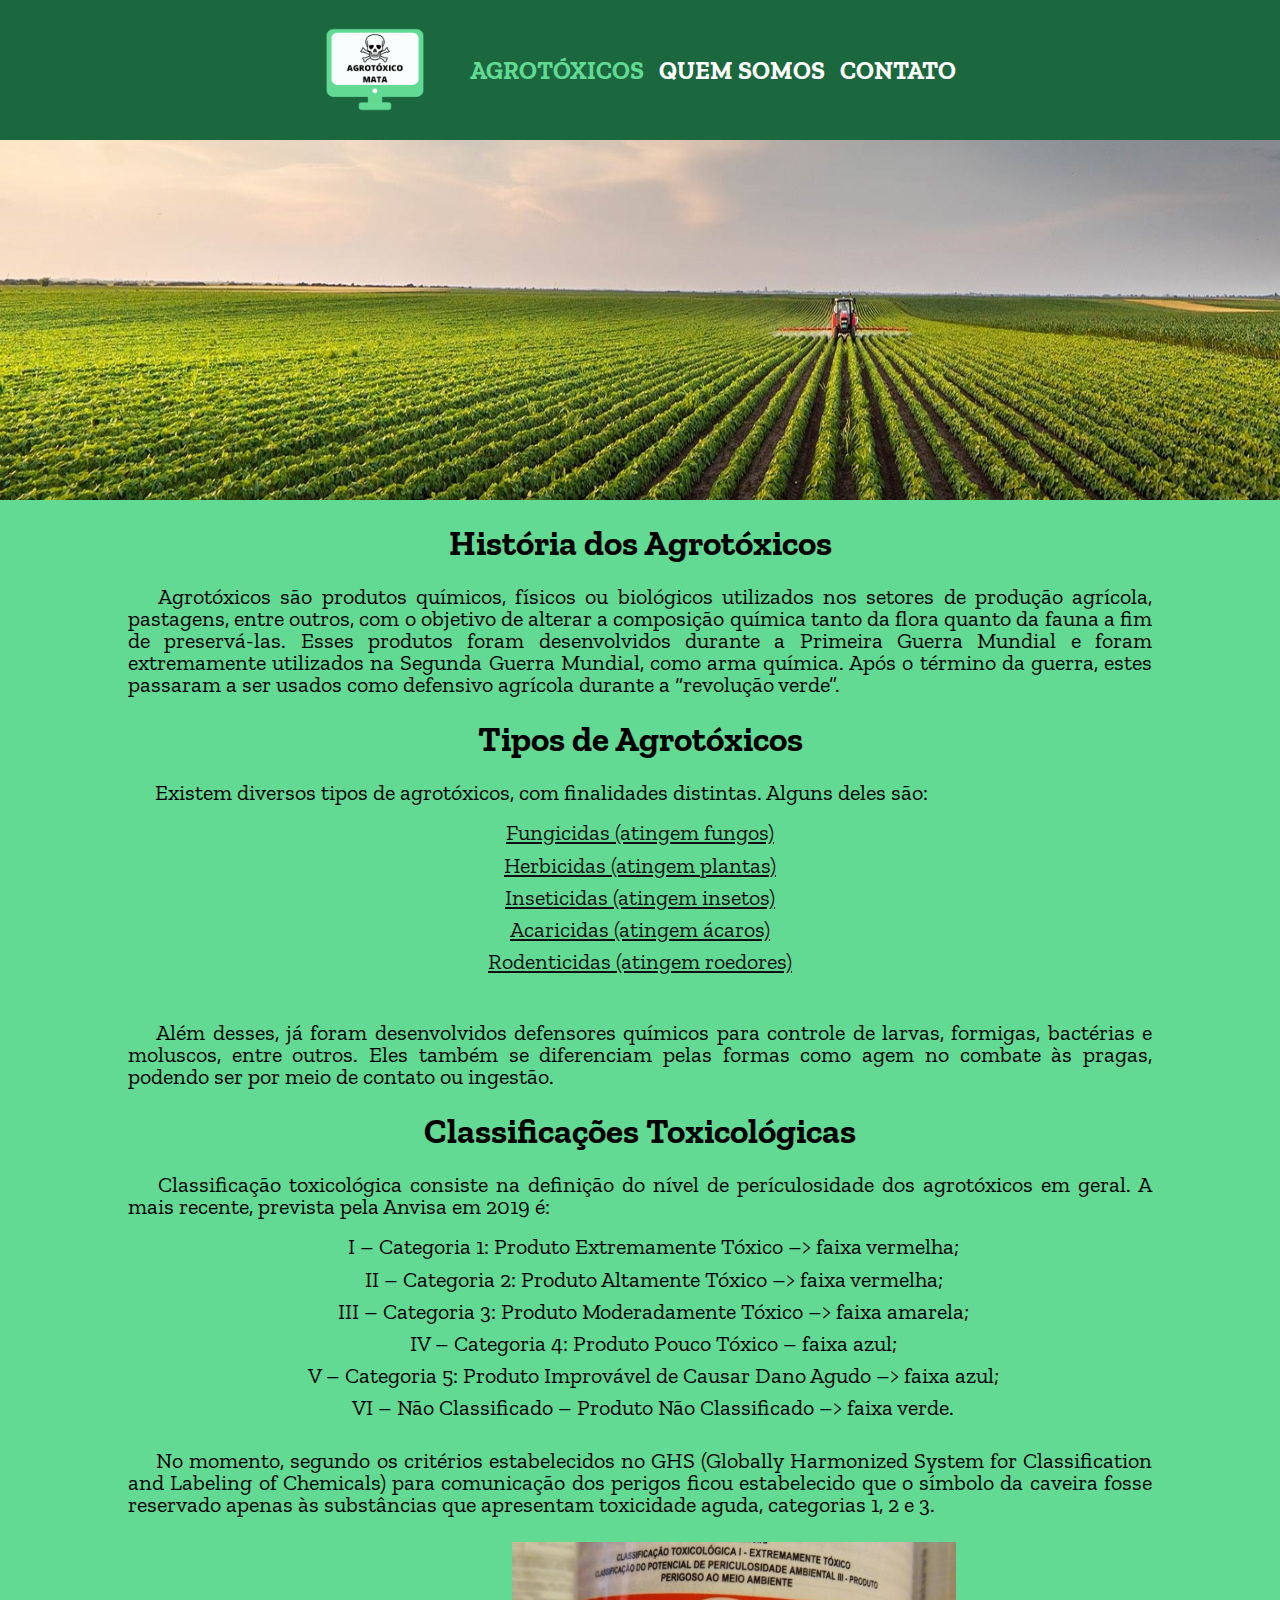
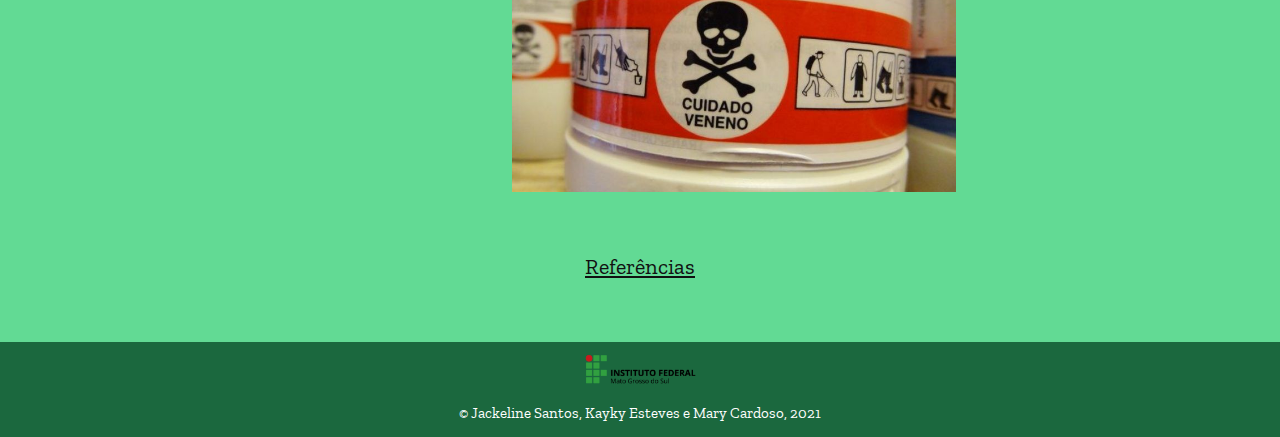
<file: index.html>
<DOCTYPE html>
	<html lang="pt - br">

	<head>
		<meta charset="utf-8" />
		<meta name="viewport" content="width=device-width">
		<title>Agrotóxicos</title>
		<link rel="stylesheet" href="css/reset.css" />
		<link rel="stylesheet" href="css/cabecalho_rodape.css" />
		<link rel="stylesheet" href="css/style.css" />
		<link rel="preconnect" href="https://fonts.googleapis.com">
		<link rel="preconnect" href="https://fonts.gstatic.com" crossorigin>
		<link href="https://fonts.googleapis.com/css2?family=Zilla+Slab:wght@300&display=swap" rel="stylesheet">
	</head>

	<body class="body" link="#111111" vlink="#111111">
		<header class="header">
			<div class="container cabecalho-container">
				<img class="logotb" src="imagens/agro_mata.png">
                <nav class="cabecalho-nav">
                    <a class="linkc" href="index.html">Agrotóxicos</a>
                    <a class="link" href="quemSomos.html">Quem Somos</a>
                    <a class="link" href="contato.html">Contato</a>
                </nav>
            </div>
        </header>
        <main>
          <img class="img1" src="imagens/agviao2.jpg">
          <div class"divona">
            <div class="bloco">
              <h1 class="titulo">História dos Agrotóxicos</h1>
                <p class="paragrafo">
                &emsp; Agrotóxicos são produtos químicos, físicos ou biológicos utilizados nos setores de produção agrícola, pastagens, entre outros, com o objetivo de alterar a composição química tanto da flora quanto da fauna a fim de preservá-las. Esses produtos foram desenvolvidos durante a Primeira Guerra Mundial e foram extremamente utilizados na Segunda Guerra Mundial, como arma química. Após o término da guerra, estes passaram a ser usados como defensivo agrícola durante a “revolução verde”.
                </p>
            </div>
            <div class="bloco">
              <h1 class="titulo">Tipos de Agrotóxicos</h1>
                <p class="paragrafo">
                  &emsp; Existem diversos tipos de agrotóxicos, com finalidades distintas. Alguns deles são:
                </p>
                  <ul class="lista">
                    <li><a class="link2" href="fungicida.html">Fungicidas (atingem fungos)</a></li>
                    <li><a class="link2" href="herbicida.html">Herbicidas (atingem plantas)</a></li>
                    <li><a class="link2" href="inceticida.html">Inseticidas (atingem insetos)</a></li>
                    <li><a class="link2" href="acaricida.html">Acaricidas (atingem ácaros)</a></li>
                    <li><a class="link2" href="rodenticida.html">Rodenticidas (atingem roedores)</a></li>
                </p>  
                <br></br>
                <p class="paragrafo1">
                  &emsp; Além desses, já foram desenvolvidos defensores químicos para controle de larvas, formigas, bactérias e moluscos, entre outros. Eles também se diferenciam pelas formas como agem no combate às pragas, podendo ser por meio de contato ou ingestão.
                </p>
            </div>
            <div class="bloco">
              <h1 class="titulo">Classificações Toxicológicas</h1>
                <p class="paragrafo">
                 &emsp; Classificação toxicológica consiste na definição do nível de perículosidade dos agrotóxicos em geral. A mais recente, prevista pela Anvisa em 2019 é:
                </p>
                  <ul class="lista">
                    <li>&emsp; I – Categoria 1: Produto Extremamente Tóxico –> faixa vermelha;</li>
                    <li>&emsp; II – Categoria 2: Produto Altamente Tóxico –> faixa vermelha;</li>
                    <li>&emsp; III – Categoria 3: Produto Moderadamente Tóxico –> faixa amarela;</li>
                    <li>&emsp; IV – Categoria 4: Produto Pouco Tóxico – faixa azul;</li>
                    <li>&emsp; V – Categoria 5: Produto Improvável de Causar Dano Agudo –> faixa azul;</li>
                    <li>&emsp; VI – Não Classificado – Produto Não Classificado –> faixa verde.</li>
                  </ul>
                <p class="paragrafo">
                  &emsp; No momento, segundo os critérios estabelecidos no GHS (Globally Harmonized System for Classification and Labeling of Chemicals) para comunicação dos perigos ficou estabelecido que o símbolo da caveira fosse reservado apenas às substâncias que apresentam toxicidade aguda, categorias 1, 2 e 3.
                </p>
                <img class="img2" src="imagens/pdt.jpg">
            </div>
            <nav class="lista3">
                  <a class="link2" href="referencia.html">Referências</a>
                </nav>
        </main>
        <footer class="rodape">
          <img class="logoif" src="imagens/logoif.png">
          <br/></br>
            <p class="trodape"> &copy; Jackeline Santos, Kayky Esteves e Mary Cardoso, 2021 <p>
        </footer>
    </body>
</html>
</file>
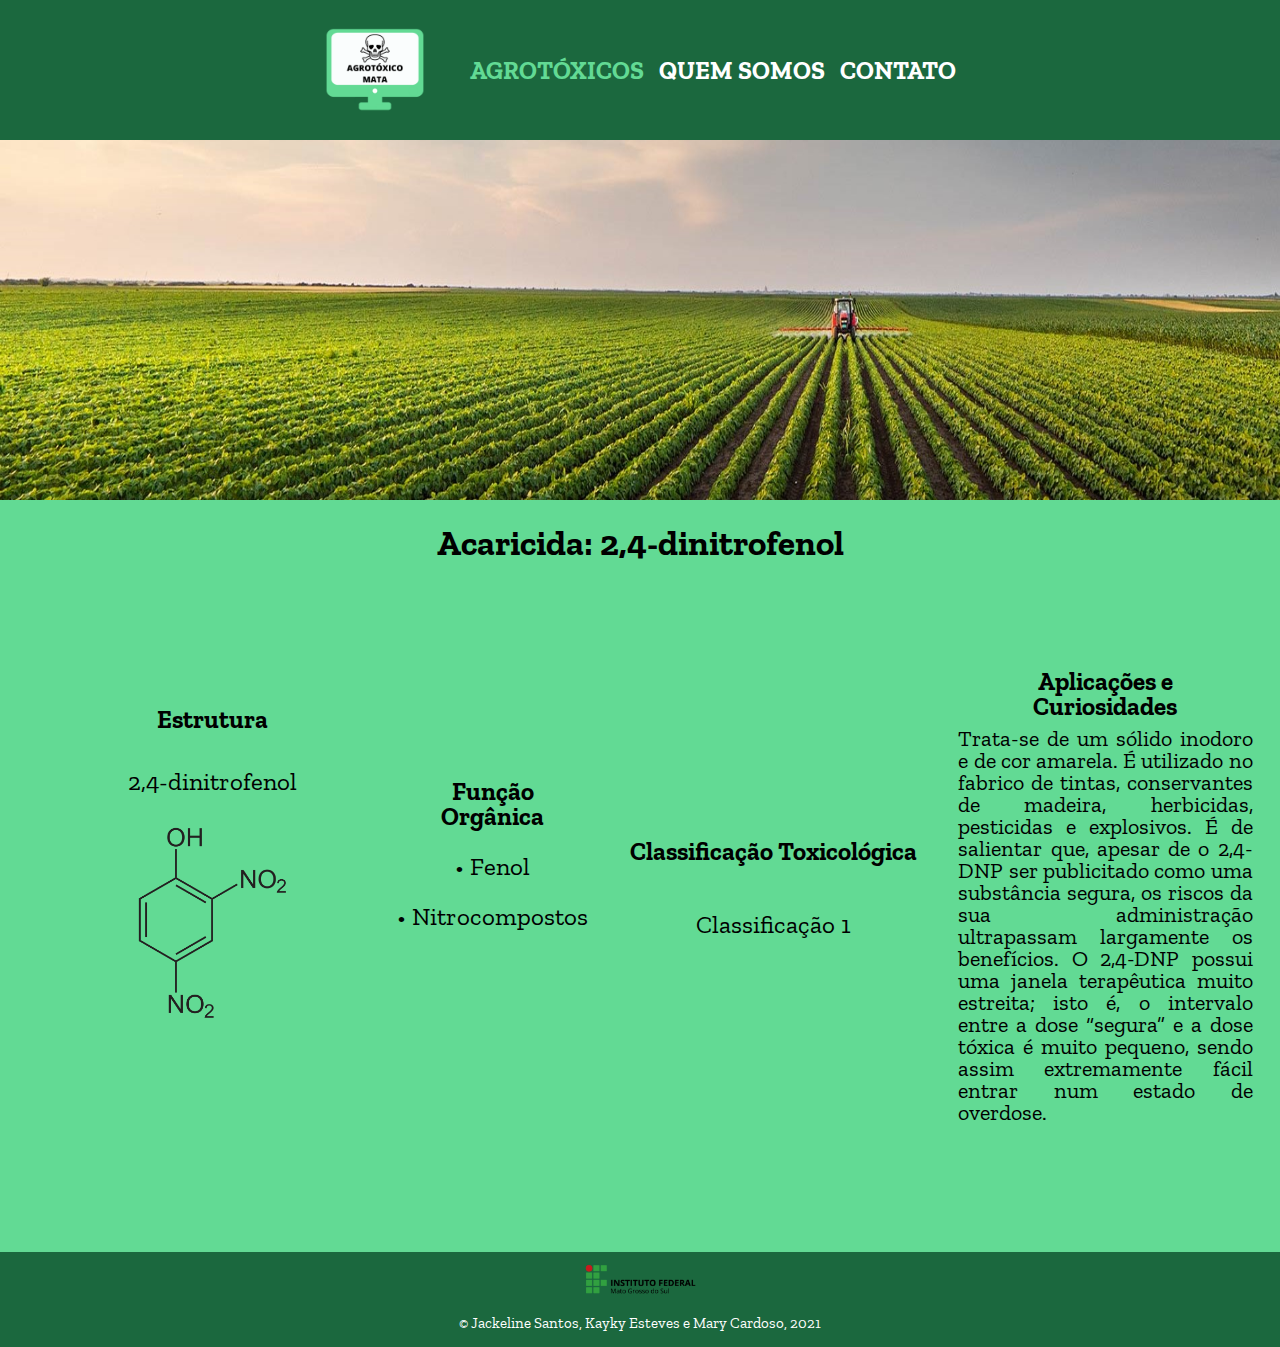
<file: acaricida.html>
<DOCTYPE html>
	<html lang="pt - br">

	<head>
		<meta charset="utf-8" />
		<meta name="viewport" content="width=device-width">
		<title>Acaricida</title>
		<link rel="stylesheet" href="css/reset.css" />
		<link rel="stylesheet" href="css/cabecalho_rodape.css" />
		<link rel="stylesheet" href="css/agrotoxicos.css" />
		<link rel="preconnect" href="https://fonts.googleapis.com">
		<link rel="preconnect" href="https://fonts.gstatic.com" crossorigin>
		<link href="https://fonts.googleapis.com/css2?family=Zilla+Slab:wght@300&display=swap" rel="stylesheet">
	</head>

	<body class="body" link="#111111" vlink="#111111">
		<header class="header">
			<div class="container cabecalho-container">
				<img class="logotb" src="imagens/agro_mata.png">
                <nav class="cabecalho-nav">
                    <a class="linkc" href="index.html">Agrotóxicos</a>
                    <a class="link" href="quemSomos.html">Quem Somos</a>
                    <a class="link" href="contato.html">Contato</a>
                </nav>
            </div>
        </header>
        <main>
          <img class="img1" src="imagens/agviao2.jpg">
            <div class="bloco">
              <h1 class="titulo">Acaricida: 2,4-dinitrofenol</h1>
            </div>
            <div class="divona">

            <div classe="estrutura">
              <h2 class="titulo1">Estrutura</h2>
              <p class="resp_txt">
                2,4-dinitrofenol 
              </p>  
              <div class="div_estrutura">
                <img class="img3" src="imagens/acaricida.png"> 
                </div>
            </div>
            <div class="funcao">
              <h2 class="titulo1">Função Orgânica</h2>
              <div class="div_funcao">
              <ul class="funcao_lista">
                <li>• Fenol</li>
                <br>
                <li>• Nitrocompostos</li>
              <ul>
              </div>
            </div>
            <div class="classificacao">
              <h1 class="titulo1">Classificação Toxicológica</h1>
              <div class="div_classificacao">
              <p class="resp_txt">
              Classificação 1
              </p>
              </div>  
            </div>
            <div class="aec">
              <h1 class="titulo1">Aplicações e Curiosidades</h1>
              <p class="aec_txt">
               Trata-se de um sólido inodoro e de cor amarela. É utilizado no fabrico de tintas, conservantes de madeira, herbicidas, pesticidas e explosivos. É de salientar que, apesar de o 2,4-DNP ser publicitado como uma substância segura, os riscos da sua administração ultrapassam largamente os benefícios. O 2,4-DNP possui uma janela terapêutica muito estreita; isto é, o intervalo entre a dose “segura” e a dose tóxica é muito pequeno, sendo assim extremamente fácil entrar num estado de overdose.
               </p> 
            </div>
            <br/><br/>
        </main>

        <footer class="rodape">
          <img class="logoif" src="imagens/logoif.png">
          <br/></br>
            <p class="trodape"> &copy; Jackeline Santos, Kayky Esteves e Mary Cardoso, 2021 <p>
        </footer>
    </body>
</html>
</file>
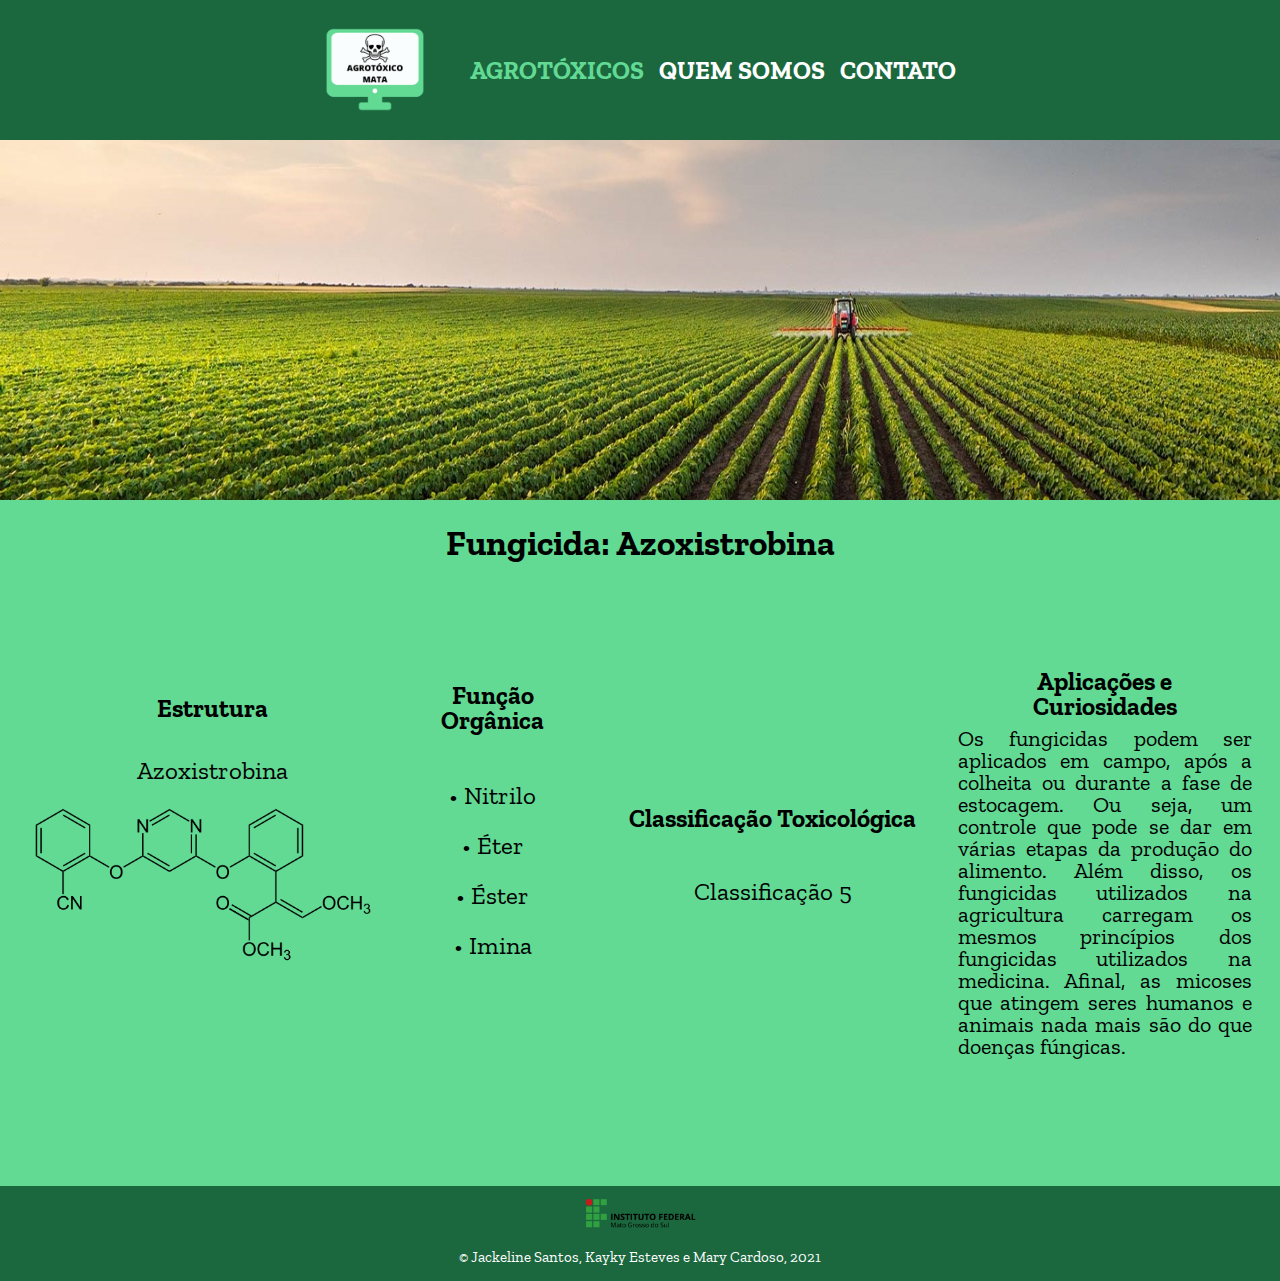
<file: fungicida.html>
<DOCTYPE html>
	<html lang="pt - br">

	<head>
		<meta charset="utf-8" />
		<meta name="viewport" content="width=device-width">
		<title>Fungicida</title>
		<link rel="stylesheet" href="css/reset.css" />
		<link rel="stylesheet" href="css/cabecalho_rodape.css" />
		<link rel="stylesheet" href="css/agrotoxicos.css" />
		<link rel="preconnect" href="https://fonts.googleapis.com">
		<link rel="preconnect" href="https://fonts.gstatic.com" crossorigin>
		<link href="https://fonts.googleapis.com/css2?family=Zilla+Slab:wght@300&display=swap" rel="stylesheet">
	</head>

	<body class="body" link="#111111" vlink="#111111">
		<header class="header">
			<div class="container cabecalho-container">
				<img class="logotb" src="imagens/agro_mata.png">
                <nav class="cabecalho-nav">
                    <a class="linkc" href="index.html">Agrotóxicos</a>
                    <a class="link" href="quemSomos.html">Quem Somos</a>
                    <a class="link" href="contato.html">Contato</a>
                </nav>
      </div>
    </header>
        <main>
          <img class="img1" src="imagens/agviao2.jpg">
            <div class="bloco">
              <h1 class="titulo">Fungicida: Azoxistrobina</h1>
            </div>
            <div class="divona">

            <div classe="estrutura">
              <h2 class="titulo1">Estrutura</h2>
              <p class="resp_txt">
                Azoxistrobina  
              </p>  
                <img class="img5" src="imagens/azoxistrobina.png"> 
            </div>
            <div class="funcao">
              <h2 class="titulo1">Função Orgânica</h2>
              <ul class="funcao_lista">
                <br>
                <li>• Nitrilo</li>
                <br>
                <li>• Éter</li>
                <br>
                <li>• Éster</li>
                <br>
                <li>• Imina</li>
              </ul>
            </div>
            <div class="classificacao">
              <h1 class="titulo1">Classificação Toxicológica</h1>
              <p class="resp_txt">
                Classificação 5  
              </p>  
            </div>
            <div class="aec">
              <h1 class="titulo1">Aplicações e Curiosidades</h1>
              <p class="aec_txt">
               Os fungicidas podem ser aplicados em campo, após a colheita ou durante a fase de estocagem. Ou seja, um controle que pode se dar em várias etapas da produção do alimento. Além disso, os fungicidas utilizados na agricultura carregam os mesmos princípios dos fungicidas utilizados na medicina. Afinal, as micoses que atingem seres humanos e animais nada mais são do que doenças fúngicas.
               </p> 
            </div>
            <br/><br/>
        </main>
        <footer class="rodape">
          <img class="logoif" src="imagens/logoif.png">
          <br/></br>
            <p class="trodape"> &copy; Jackeline Santos, Kayky Esteves e Mary Cardoso, 2021 <p>
        </footer>
    </body>
</html>
</file>
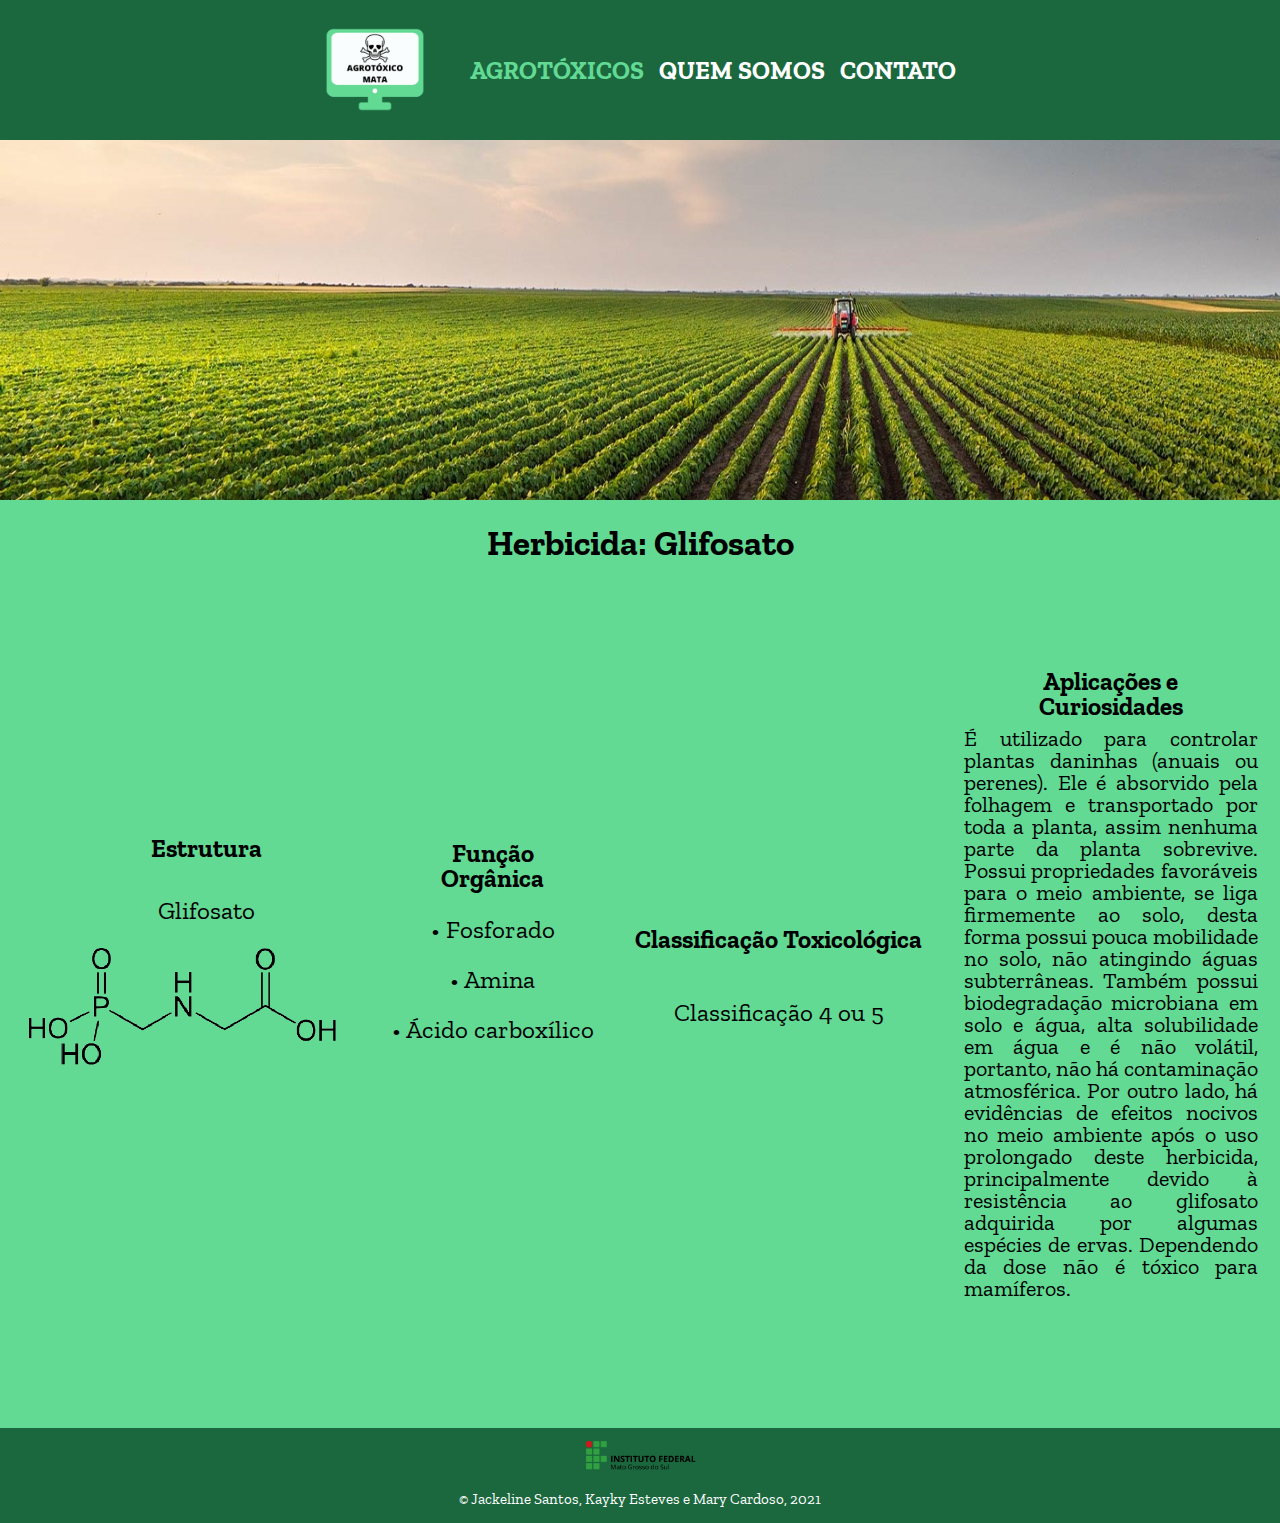
<file: herbicida.html>
<DOCTYPE html>
	<html lang="pt - br">

	<head>
		<meta charset="utf-8" />
		<meta name="viewport" content="width=device-width">
		<title>Herbicida</title>
		<link rel="stylesheet" href="css/reset.css" />
		<link rel="stylesheet" href="css/cabecalho_rodape.css" />
		<link rel="stylesheet" href="css/agrotoxicos.css" />
		<link rel="preconnect" href="https://fonts.googleapis.com">
		<link rel="preconnect" href="https://fonts.gstatic.com" crossorigin>
		<link href="https://fonts.googleapis.com/css2?family=Zilla+Slab:wght@300&display=swap" rel="stylesheet">
	</head>

	<body class="body" link="#111111" vlink="#111111">
		<header class="header">
			<div class="container cabecalho-container">
				<img class="logotb" src="imagens/agro_mata.png">
                <nav class="cabecalho-nav">
                    <a class="linkc" href="index.html">Agrotóxicos</a>
                    <a class="link" href="quemSomos.html">Quem Somos</a>
                    <a class="link" href="contato.html">Contato</a>
                </nav>
            </div>
        </header>
          <main>
          <img class="img1" src="imagens/agviao2.jpg">
            <div class="bloco">
              <h1 class="titulo">Herbicida: Glifosato</h1>
            </div>
            <div class="divona">

            <div classe="estrutura">
              <h2 class="titulo1">Estrutura</h2>
              <p class="resp_txt">
                Glifosato
              </p>  
                <img class="img2" src="imagens/glicina1.png">
            </div>
            <div class="funcao">
              <h2 class="titulo1">Função Orgânica</h2>
              <ul class="funcao_lista">
                <li>• Fosforado</li>
                <br>
                <li>• Amina</li>
                <br>
                <li>• Ácido carboxílico</li>
              </ul>
            </div>
            <div class="classificacao">
              <h1 class="titulo1">Classificação Toxicológica</h1>
              <p class="resp_txt">
                Classificação 4 ou 5
              </p>  
            </div>
            <div class="aec">
              <h1 class="titulo1">Aplicações e Curiosidades</h1>
              <p class="aec_txt">
               É utilizado para controlar plantas daninhas (anuais ou perenes). Ele é absorvido pela folhagem e transportado por toda a planta, assim nenhuma parte da planta sobrevive. Possui propriedades favoráveis para o meio ambiente, se liga firmemente ao solo, desta forma possui pouca mobilidade no solo, não atingindo águas subterrâneas. Também possui biodegradação microbiana em solo e água, alta solubilidade em água e é não volátil, portanto, não há contaminação atmosférica. Por outro lado, há evidências de efeitos nocivos no meio ambiente após o uso prolongado deste herbicida, principalmente devido à resistência ao glifosato adquirida por algumas espécies de ervas. Dependendo da dose não é tóxico para mamíferos.
               </p> 
            </div>
            <br/><br/>
        </main>




        <footer class="rodape">
          <img class="logoif" src="imagens/logoif.png">
          <br/></br>
            <p class="trodape"> &copy; Jackeline Santos, Kayky Esteves e Mary Cardoso, 2021 <p>
        </footer>
    </body>
</html>
</file>
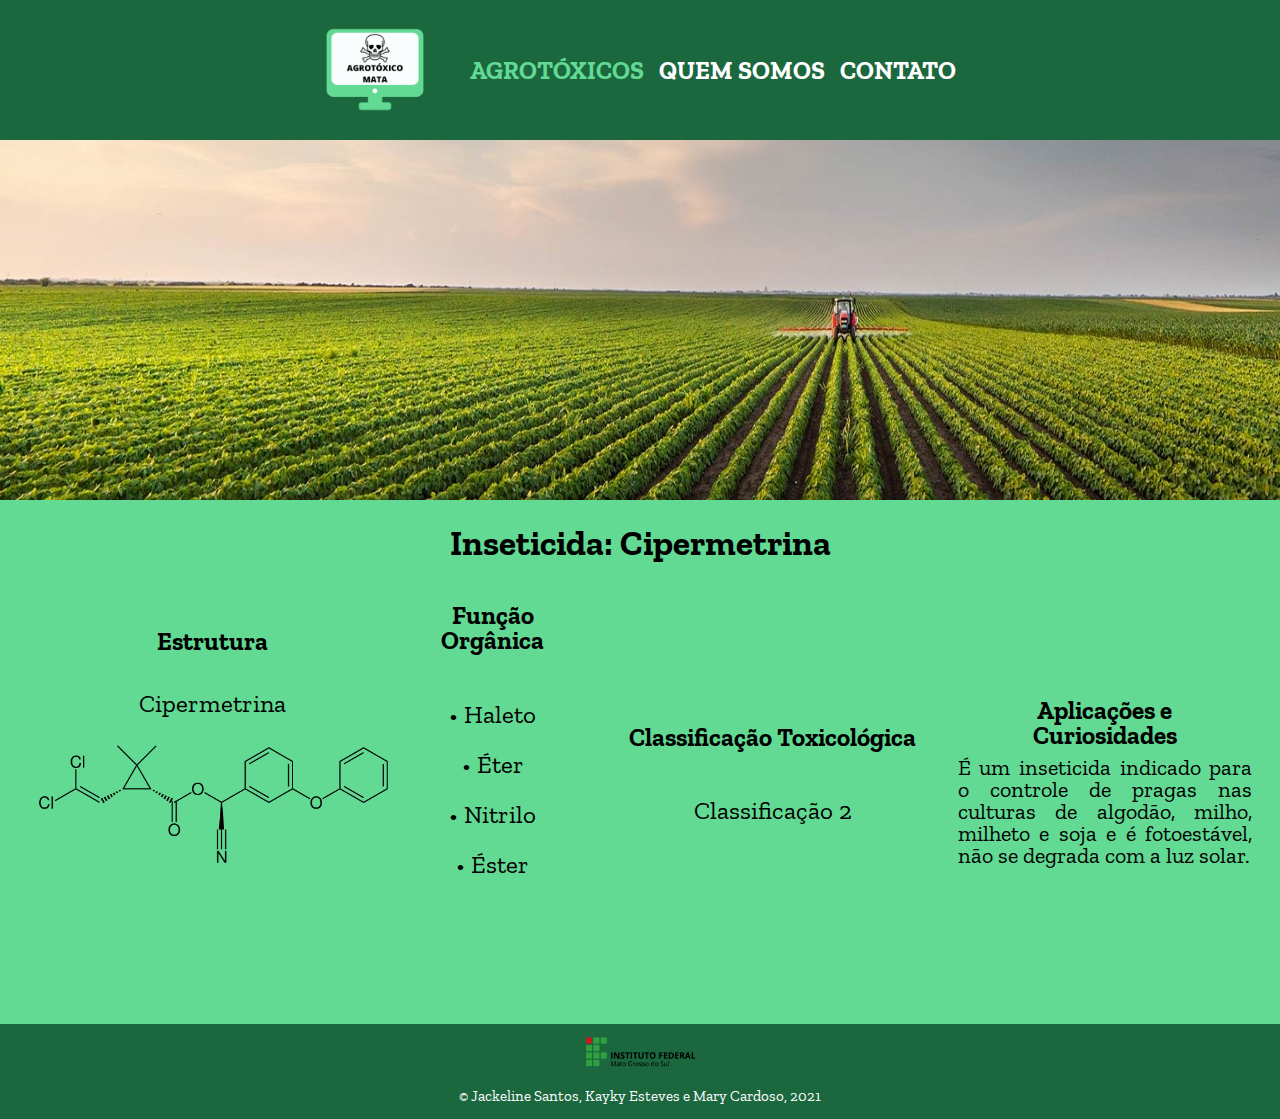
<file: inceticida.html>
<DOCTYPE html>
	<html lang="pt - br">

	<head>
		<meta charset="utf-8" />
		<meta name="viewport" content="width=device-width">
		<title>Inseticida</title>
		<link rel="stylesheet" href="css/reset.css" />
		<link rel="stylesheet" href="css/cabecalho_rodape.css" />
		<link rel="stylesheet" href="css/agrotoxicos.css" />
		<link rel="preconnect" href="https://fonts.googleapis.com">
		<link rel="preconnect" href="https://fonts.gstatic.com" crossorigin>
		<link href="https://fonts.googleapis.com/css2?family=Zilla+Slab:wght@300&display=swap" rel="stylesheet">
	</head>

	<body class="body" link="#111111" vlink="#111111">
		<header class="header">
			<div class="container cabecalho-container">
				<img class="logotb" src="imagens/agro_mata.png">
                <nav class="cabecalho-nav">
                    <a class="linkc" href="index.html">Agrotóxicos</a>
                    <a class="link" href="quemSomos.html">Quem Somos</a>
                    <a class="link" href="contato.html">Contato</a>
                </nav>
            </div>
        </header>
        <main>
          <img class="img1" src="imagens/agviao2.jpg">
            <div class="bloco">
              <h1 class="titulo">Inseticida: Cipermetrina</h1>
            </div>
            <div class="divona">
            <div classe="estrutura">
              <h2 class="titulo1">Estrutura</h2>
              <p class="resp_txt">
                Cipermetrina
              </p>  
                <img class="img4" src="imagens/cipermetrina.png">
            </div>
            <div class="funcao">
              <h2 class="titulo1">Função Orgânica</h2>
              <ul class="funcao_lista">
                <br>
                <li>• Haleto</li>
                <br>
                <li>• Éter</li>
                <br>
                <li>• Nitrilo</li>
                <br>
                <li>• Éster</li>
              </ul>
            </div>
            <div class="classificacao">
              <h1 class="titulo1">Classificação Toxicológica</h1>
              <p class="resp_txt">
                Classificação 2
              </p>  
            </div>
            <div class="aec">
              <h1 class="titulo1">Aplicações e Curiosidades</h1>
              <p class="aec_txt">
               É um inseticida indicado para o controle de pragas nas culturas de algodão, milho, milheto e soja e é fotoestável, não se degrada com a luz solar.
            </div>
            <br/><br/>
        </main>


        <footer class="rodape">
          <img class="logoif" src="imagens/logoif.png">
          <br/></br>
            <p class="trodape"> &copy; Jackeline Santos, Kayky Esteves e Mary Cardoso, 2021 <p>
        </footer>
    </body>
</html>
</file>
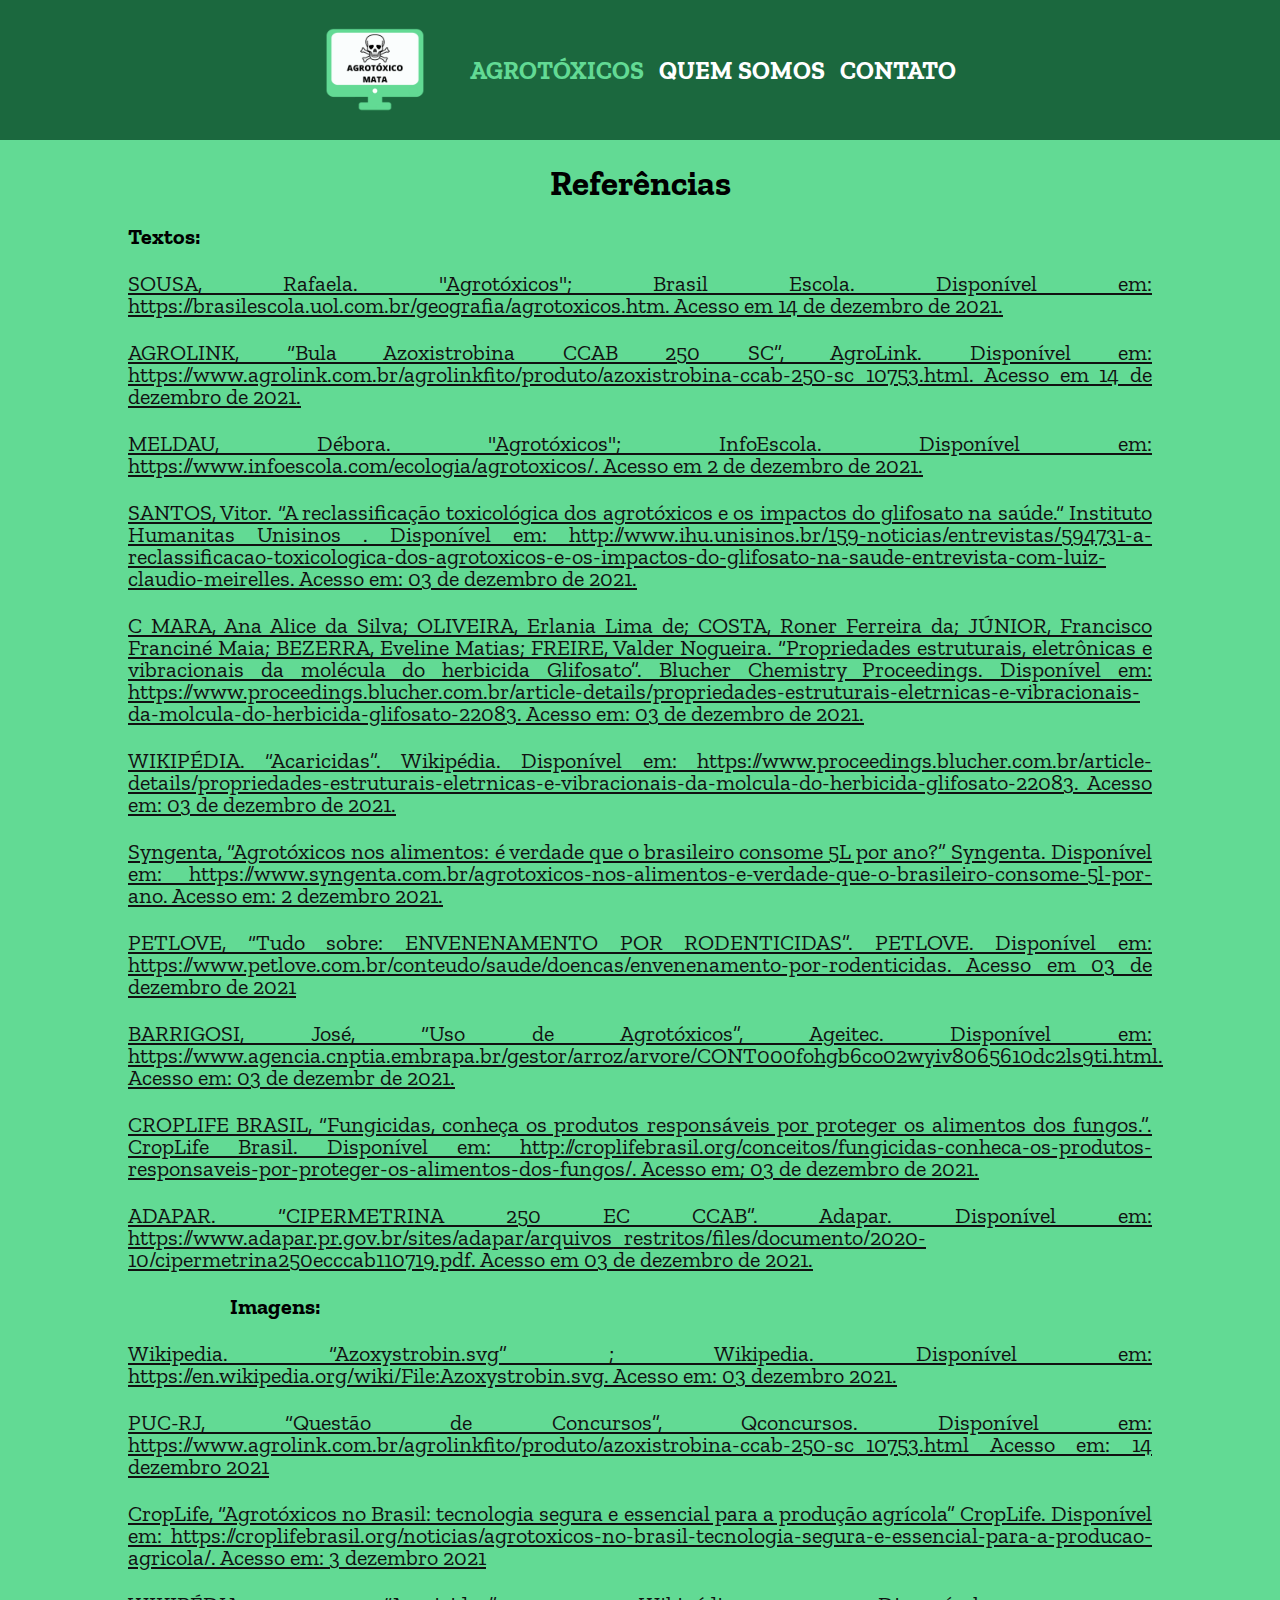
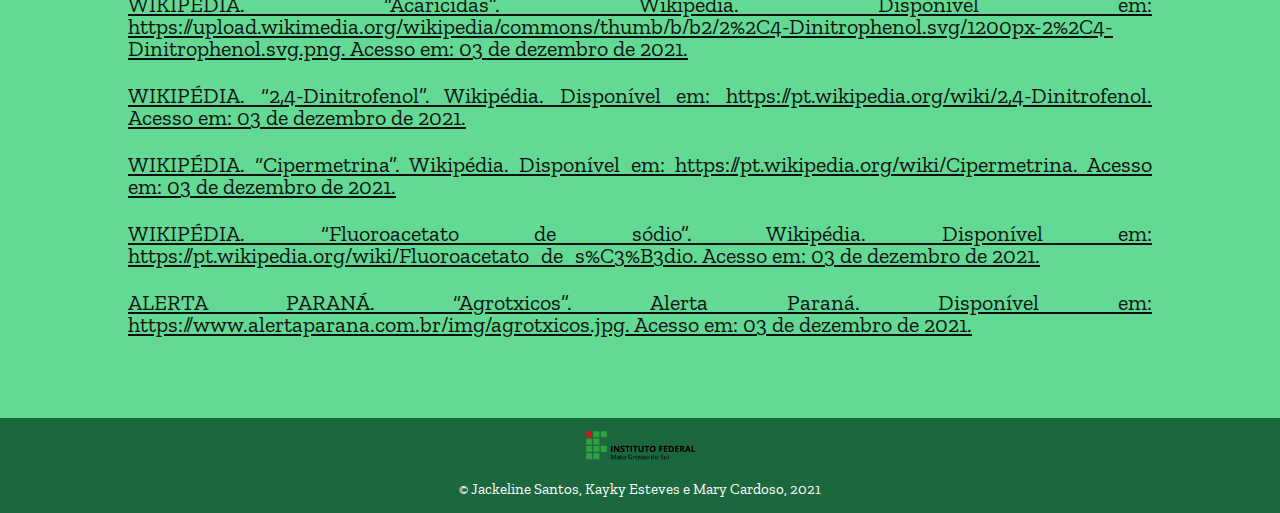
<file: referencia.html>
<DOCTYPE html>
	<html lang="pt - br">

	<head>
		<meta charset="utf-8" />
		<meta name="viewport" content="width=device-width">
		<title>Referência</title>
		<link rel="stylesheet" href="css/reset.css" />
		<link rel="stylesheet" href="css/cabecalho_rodape.css" />
		<link rel="stylesheet" href="css/referencia.css" />
		<link rel="preconnect" href="https://fonts.googleapis.com">
		<link rel="preconnect" href="https://fonts.gstatic.com" crossorigin>
		<link href="https://fonts.googleapis.com/css2?family=Zilla+Slab:wght@300&display=swap" rel="stylesheet">
	</head>

	<body class="body" link="#111111" vlink="#111111">
		<header class="header">
			<div class="container cabecalho-container">
				<img class="logotb" src="imagens/agro_mata.png">
                <nav class="cabecalho-nav">
                    <a class="linkc" href="index.html">Agrotóxicos</a>
                    <a class="link" href="quemSomos.html">Quem Somos</a>
                    <a class="link" href="contato.html">Contato</a>
                </nav>
            </div>
        </header>
        <main>
          <h1 class="titulo">Referências</h1>
            <p class="tref">Textos:</p>
            <ul class="lista">
              <li><a class="link2" href="https://brasilescola.uol.com.br/geografia/agrotoxicos.htm" target="_blank">SOUSA, Rafaela. "Agrotóxicos"; Brasil Escola. Disponível em: https://brasilescola.uol.com.br/geografia/agrotoxicos.htm. Acesso em 14 de dezembro de 2021.</a></li>
              <li><a class="link2" href="https://www.agrolink.com.br/agrolinkfito/produto/azoxistrobina-ccab-250-sc_10753.html" target="_blank">AGROLINK, “Bula Azoxistrobina CCAB 250 SC”, AgroLink. Disponível em: https://www.agrolink.com.br/agrolinkfito/produto/azoxistrobina-ccab-250-sc_10753.html. Acesso em 14 de dezembro de 2021.</a></li>
              <li><a class="link2" href="https://www.infoescola.com/ecologia/agrotoxicos/" target="_blank">MELDAU, Débora. "Agrotóxicos"; InfoEscola. Disponível em: https://www.infoescola.com/ecologia/agrotoxicos/. Acesso em 2 de dezembro de 2021.</a></li>
              <li><a class="link2" href="http://www.ihu.unisinos.br/159-noticias/entrevistas/594731-a-reclassificacao-toxicologica-dos-agrotoxicos-e-os-impactos-do-glifosato-na-saude-entrevista-com-luiz-claudio-meirelles" target="_blank">SANTOS, Vitor. “A reclassificação toxicológica dos agrotóxicos e os impactos do glifosato na saúde.“ Instituto Humanitas Unisinos	. Disponível em: http://www.ihu.unisinos.br/159-noticias/entrevistas/594731-a-reclassificacao-toxicologica-dos-agrotoxicos-e-os-impactos-do-glifosato-na-saude-entrevista-com-luiz-claudio-meirelles. Acesso em: 03 de dezembro de 2021.</a></li>
              <li><a class="link2" href="https://www.proceedings.blucher.com.br/article-details/propriedades-estruturais-eletrnicas-e-vibracionais-da-molcula-do-herbicida-glifosato-22083" target="_blank">C MARA, Ana Alice da Silva; OLIVEIRA, Erlania Lima de; COSTA, Roner Ferreira da; JÚNIOR, Francisco Franciné Maia; BEZERRA, Eveline Matias; FREIRE, Valder Nogueira. “Propriedades estruturais, eletrônicas e vibracionais da molécula do herbicida Glifosato”. Blucher Chemistry Proceedings. Disponível em: https://www.proceedings.blucher.com.br/article-details/propriedades-estruturais-eletrnicas-e-vibracionais-da-molcula-do-herbicida-glifosato-22083. Acesso em: 03 de dezembro de 2021.</a></li>
              <li><a class="link2" href="https://www.proceedings.blucher.com.br/article-details/propriedades-estruturais-eletrnicas-e-vibracionais-da-molcula-do-herbicida-glifosato-22083" target="_blank">WIKIPÉDIA. “Acaricidas”. Wikipédia. Disponível em: https://www.proceedings.blucher.com.br/article-details/propriedades-estruturais-eletrnicas-e-vibracionais-da-molcula-do-herbicida-glifosato-22083. Acesso em: 03 de dezembro de 2021.</a></li>
              <li><a class="link2" href="https://www.syngenta.com.br/agrotoxicos-nos-alimentos-e-verdade-que-o-brasileiro-consome-5l-por-ano" target="_blank">Syngenta, “Agrotóxicos nos alimentos: é verdade que o brasileiro consome 5L por ano?” Syngenta. Disponível em: https://www.syngenta.com.br/agrotoxicos-nos-alimentos-e-verdade-que-o-brasileiro-consome-5l-por-ano. Acesso em: 2 dezembro 2021.</a></li>
              <li><a class="link2" href="https://www.petlove.com.br/conteudo/saude/doencas/envenenamento-por-rodenticidas" target="_blank">PETLOVE, “Tudo sobre: ENVENENAMENTO POR RODENTICIDAS”. PETLOVE. Disponível em: https://www.petlove.com.br/conteudo/saude/doencas/envenenamento-por-rodenticidas. Acesso em 03 de dezembro de 2021</a></li>
              <li><a class="link2" href="https://www.agencia.cnptia.embrapa.br/gestor/arroz/arvore/CONT000fohgb6co02wyiv8065610dc2ls9ti.html" target="_blank">BARRIGOSI, José, “Uso de Agrotóxicos”, Ageitec. Disponível em: https://www.agencia.cnptia.embrapa.br/gestor/arroz/arvore/CONT000fohgb6co02wyiv8065610dc2ls9ti.html. Acesso em: 03 de dezembr de 2021.</a></li>
              <li><a class="link2" href="http://croplifebrasil.org/conceitos/fungicidas-conheca-os-produtos-responsaveis-por-proteger-os-alimentos-dos-fungos/" target="_blank">CROPLIFE BRASIL, “Fungicidas, conheça os produtos responsáveis por proteger os alimentos dos fungos.”. CropLife Brasil. Disponível em: http://croplifebrasil.org/conceitos/fungicidas-conheca-os-produtos-responsaveis-por-proteger-os-alimentos-dos-fungos/. Acesso em; 03 de dezembro de 2021.</a></li>
              <li><a class="link2" href="https://www.adapar.pr.gov.br/sites/adapar/arquivos_restritos/files/documento/2020-10/cipermetrina250ecccab110719.pdf" target="_blank">ADAPAR. “CIPERMETRINA 250 EC CCAB”. Adapar. Disponível em: https://www.adapar.pr.gov.br/sites/adapar/arquivos_restritos/files/documento/2020-10/cipermetrina250ecccab110719.pdf. Acesso em 03 de dezembro de 2021.</a></li>
              <p class="tref">Imagens:</p>
              <li><a class="link2" href="https://en.wikipedia.org/wiki/File:Azoxystrobin.svg" target="_blank">Wikipedia. “Azoxystrobin.svg” ; Wikipedia. Disponível em: https://en.wikipedia.org/wiki/File:Azoxystrobin.svg. Acesso em: 03 dezembro 2021.</a></li>
              <li><a class="link2" href="https://www.agrolink.com.br/agrolinkfito/produto/azoxistrobina-ccab-250-sc_10753.html" target="_blank">PUC-RJ, “Questão de Concursos”, Qconcursos. Disponível em: https://www.agrolink.com.br/agrolinkfito/produto/azoxistrobina-ccab-250-sc_10753.html Acesso em: 14 dezembro 2021</a></li>
              <li><a class="link2" href="https://croplifebrasil.org/noticias/agrotoxicos-no-brasil-tecnologia-segura-e-essencial-para-a-producao-agricola/" target="_blank">CropLife, “Agrotóxicos no Brasil: tecnologia segura e essencial para a produção agrícola” CropLife. Disponível em: https://croplifebrasil.org/noticias/agrotoxicos-no-brasil-tecnologia-segura-e-essencial-para-a-producao-agricola/. Acesso em: 3 dezembro 2021</a></li>
              <li><a class="link2" href="https://upload.wikimedia.org/wikipedia/commons/thumb/b/b2/2%2C4-Dinitrophenol.svg/1200px-2%2C4-Dinitrophenol.svg.png" target="_blank">WIKIPÉDIA. “Acaricidas”. Wikipédia. Disponível em: https://upload.wikimedia.org/wikipedia/commons/thumb/b/b2/2%2C4-Dinitrophenol.svg/1200px-2%2C4-Dinitrophenol.svg.png. Acesso em: 03 de dezembro de 2021.</a></li>
              <li><a class="link2" href="https://pt.wikipedia.org/wiki/2,4-Dinitrofenol" target="_blank">WIKIPÉDIA. “2,4-Dinitrofenol”. Wikipédia. Disponível em: https://pt.wikipedia.org/wiki/2,4-Dinitrofenol. Acesso em: 03 de dezembro de 2021.</a></li>
              <li><a class="link2" href="https://pt.wikipedia.org/wiki/Cipermetrina" target="_blank">WIKIPÉDIA. “Cipermetrina”. Wikipédia. Disponível em: https://pt.wikipedia.org/wiki/Cipermetrina. Acesso em: 03 de dezembro de 2021.</a></li>
              <li><a class="link2" href="https://pt.wikipedia.org/wiki/Fluoroacetato_de_s%C3%B3dio" target="_blank">WIKIPÉDIA. “Fluoroacetato de sódio”. Wikipédia. Disponível em: https://pt.wikipedia.org/wiki/Fluoroacetato_de_s%C3%B3dio. Acesso em: 03 de dezembro de 2021.</a></li>
              <li><a class="link2" href="https://www.alertaparana.com.br/img/agrotxicos.jpg" target="_blank"> ALERTA PARANÁ. “Agrotxicos”. Alerta Paraná. Disponível em: https://www.alertaparana.com.br/img/agrotxicos.jpg. Acesso em: 03 de dezembro de 2021.</a></li>
              <br></br>
            </ul>
        </main>

        <footer class="rodape">
          <img class="logoif" src="imagens/logoif.png">
          <br/></br>
            <p class="trodape"> &copy; Jackeline Santos, Kayky Esteves e Mary Cardoso, 2021 <p>
        </footer>
    </body>
</html>
</file>
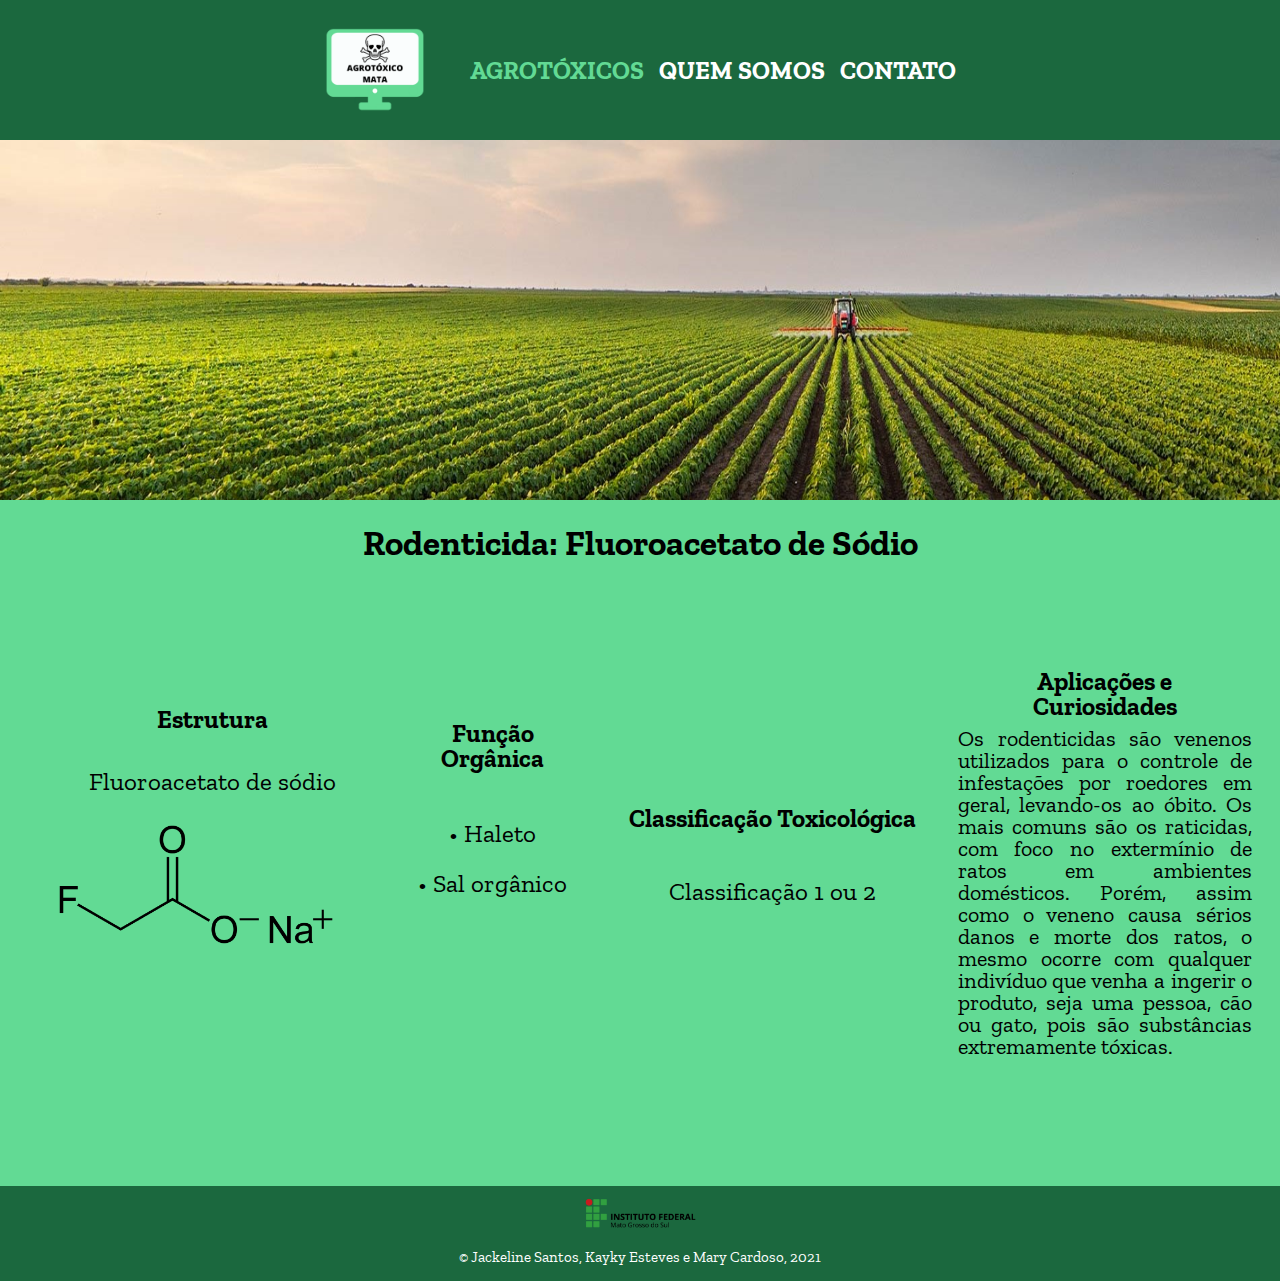
<file: rodenticida.html>
<DOCTYPE html>
	<html lang="pt - br">

	<head>
		<meta charset="utf-8" />
		<meta name="viewport" content="width=device-width">
		<title>Rodenticida</title>
		<link rel="stylesheet" href="css/reset.css" />
		<link rel="stylesheet" href="css/cabecalho_rodape.css" />
		<link rel="stylesheet" href="css/agrotoxicos.css" />
		<link rel="preconnect" href="https://fonts.googleapis.com">
		<link rel="preconnect" href="https://fonts.gstatic.com" crossorigin>
		<link href="https://fonts.googleapis.com/css2?family=Zilla+Slab:wght@300&display=swap" rel="stylesheet">
	</head>

	<body class="body" link="#111111" vlink="#111111">
		<header class="header">
			<div class="container cabecalho-container">
				<img class="logotb" src="imagens/agro_mata.png">
                <nav class="cabecalho-nav">
                    <a class="linkc" href="index.html">Agrotóxicos</a>
                    <a class="link" href="quemSomos.html">Quem Somos</a>
                    <a class="link" href="contato.html">Contato</a>
                </nav>
            </div>
        </header>
          <main>
          <img class="img1" src="imagens/agviao2.jpg">
            <div class="bloco">
              <h1 class="titulo">Rodenticida: Fluoroacetato de Sódio</h1>
            </div>
            <div class="divona">

            <div classe="estrutura">
              <h2 class="titulo1">Estrutura</h2>
              <p class="resp_txt">
                Fluoroacetato de sódio 
              </p>  
                <img class="img7" src="imagens/fluoroacetano.png">
            </div>
            <div class="funcao">
              <h2 class="titulo1">Função Orgânica</h2>
              <ul class="funcao_lista">
                <br>
                <li>• Haleto</li>
                <br>
                <li>• Sal orgânico</li>
                <br>
              </ul>
            </div>
            <div class="classificacao">
              <h1 class="titulo1">Classificação Toxicológica</h1>
              <p class="resp_txt">
                Classificação 1 ou 2 
              </p>  
            </div>
            <div class="aec">
              <h1 class="titulo1">Aplicações e Curiosidades</h1>
              <p class="aec_txt">
               Os rodenticidas são venenos utilizados para o controle de infestações por roedores em geral, levando-os ao óbito. Os mais comuns são os raticidas, com foco no extermínio de ratos em ambientes domésticos. Porém, assim como o veneno causa sérios danos e morte dos ratos, o mesmo ocorre com qualquer indivíduo que venha a ingerir o produto, seja uma pessoa, cão ou gato, pois são substâncias extremamente tóxicas.
               </p> 
            </div>
            <br/><br/>
        </main>



        <footer class="rodape">
          <img class="logoif" src="imagens/logoif.png">
          <br/></br>
            <p class="trodape"> &copy; Jackeline Santos, Kayky Esteves e Mary Cardoso, 2021 <p>
        </footer>
    </body>
</html>
</file>
<file: css/cabecalho_rodape.css>
.container {
  width: 100%;
  margin: 0 auto;
}
  
.logotb{
    margin: 20px 30px 20px 0px;
    width: 100px;
}

.cabecalho-container {
    display: flex;
    align-items: center;
    justify-content: center;
    
  }
  
.cabecalho-nav {
    display: flex;
    flex-wrap: wrap;
}

.link {
    text-decoration: none;
    text-transform: uppercase;
    font-weight: bold;
    font-size: 25px; 
    margin-left: 15px;
  
}
  
.linkc {
    text-decoration: none;
    text-transform: uppercase;
    font-weight: bold;
    font-size: 25px; 
    margin-left: 15px;
}
  
.link:hover{
    text-decoration: underline;
}
  
.rodape {
    font-size: 15px;
    height: 70px;
    text-align: center;
    padding-bottom: 25px;
    bottom: 0px;
    width: 100%;
}

.rodape_index {
    font-size: 15px;
    height: 70px;
    text-align: center;
    padding-bottom: 25px;
    bottom: 0px;
    width: 100%;
}

.logoif{
    width: 125px;
    margin-top: 5px;
}

@media screen and (max-width: 768px){

  .logotb{
    margin: 20px 0px 20px 0px;
    width: 100px;
  }
  
  .cabecalho-nav {
    align-items: center;
    flex-direction: column;
    margin: 3px;
  }

  .link {
    margin-top: 10px;
  }
  
  .linkc {
    margin-top: 10px;
  }

  .rodape_index {
    font-size: 13px;
    }

  .rodape {
  font-size: 13px;
  }
}
</file>
<file: css/style.css>
body {
  background-color: rgb(98, 218, 148);
  font-family: 'Zilla Slab', serif;
}

.header {
background-color:rgb(27, 104, 62);
}

.link {
  color: #ffffff;
}

.linkc {
  color: rgb(98, 218, 148);
}

.link:hover{
  color: rgb(98, 218, 148);
}

.img1 {
  display: flex;
  width: 100%;
  height: 40%;
}

.titulo{
  margin: 2% 10% 0% 10%;
  align-items: center;
  text-align: center;
  font-size: 35px;
  font-weight: bold;
}

.paragrafo {
  display: flex;
  margin: 2% 10% 1% 10%;
  text-align: justify;
  font-size: 22px;
}

.paragrafo1 {
  display: flex;
  text-align: justify;
  font-size: 22px;
}

.lista{
  margin: 0% 10% 1% 10%;
  font-size: 22px;
  text-align: center;
}

.link1{
  text-decoration: none;
}

.lista li{
  padding-top: 0.5%;
  padding-bottom: 0.5%;
}

.link2:hover{
  color: white;
}

.img2{
  display: flex;
  position: center;
  height: 250px;
  margin: 2% 40% 2% 40%;
}

.img3{
  display: flex;
  position: center;
  align-items: center;
  height: 200px;
}
.img4{
  display: flex;
  position: center;
  height: 250px;
  margin-left: 40%;
  margin-right: 40%;
}

.img5{
  display: flex;
  position: center;
  height: 250px;
  margin-left: 40%;
  margin-right: 40%;
}

.img6{
  display: flex;
  position: center;
  height: 250px;
  margin-left: 40%;
  margin-right: 40%;
}

.img7{
  display: flex;
  position: center;
  height: 200px;
  margin-left: 40%;
  margin-right: 40%;
}

.est2{
  display: flex;
  margin: 2% 10% 1% 10%;
  text-align: justify;
  font-size: 22px;
}

.rodape {
  background-color:rgb(27, 104, 62);
  color: #ffffff;
}

.lista3{
  margin: 5% 15% 5% 15%;
  font-size: 22px;
  text-align: center;
}

@media screen and (max-width: 768px){
  .paragrafo {
    margin: 60px 50px 60px 50px;
  }

.titulo{
  margin: 7% 7% 0% 7%;
  font-size: 27px;
}

.paragrafo {
  margin: 2% 7% 1% 7%;
  font-size: 18px;
}

.paragrafo1 {
  margin: 0% 0% 1% 0%;
  font-size: 18px;
}

.lista{
  margin: 4% 7% 4% 7%;
  font-size: 18px;
}
  .img1{
    width: 100%;
    height: 20%;
  }

  .img2{
    height: 160px;
    margin-top: 20px;
    margin-left: 10%;
    margin-right: 10%;
  }

}
</file>
<file: css/agrotoxicos.css>
body {
  background-color: rgb(98, 218, 148);
  font-family: 'Zilla Slab', serif;
}

.header {
background-color:rgb(27, 104, 62);
}

.link {
  color: #ffffff;
}

.linkc {
  color: rgb(98, 218, 148);
}

.link:hover{
  color: rgb(98, 218, 148);
}

.img1 {
  display: flex;
  width: 100%;
  height: 40%;
}

.divona{
  display: flex;
  align-items: center;
  margin: 0% 0% 10% 0%;
  justify-content: center;
  width: 100%;

}

.titulo{
  margin: 2% 10% 3% 10%;
  align-items: center;
  text-align: center;
  font-size: 35px;
  font-weight: bold;
}

.titulo1{
  margin: 2% 10% 3% 10%;
  align-items: center;
  text-align: center;
  font-size: 25px;
  font-weight: bold;
}

.img2{
  display: flex;
  position: center;
  margin: 3% 0% 0% 0%;
  width: 320px;
}

.img3{
  align-items: center;
  height: 200px;
  margin: 3% 0% 0% 0%;
}

.img4{
  display: flex;
  position: center;
  margin: 3% 0% 0% 0%;
  width: 370px;
}

.img5{
  display: flex;
  position: center;
  margin: 3% 0% 0% 0%;
  width: 350px;
}

.img6{
  display: flex;
  position: center;
  height: 250px;
}

.img7{
  display: flex;
  position: center;
  margin: 3% 0% 0% 5%;
  width: 300px;
}

.estrutura{
  display: flex;
  flex-direction: column;
  justify-content: space-around;
  text-align: center;
}

.div_estrutura{
  display: flex;
  justify-content: space-around;
}

.funcao{
  display: flex;
  flex-direction: column;
  justify-content: space-around;
  text-align: center;
}

.div_funcao{
  display: flex;
  justify-content: space-around;
}

.classificacao{
  display: flex;
  flex-direction: column;
  justify-content: space-around;
  text-align: center;
  margin-top: 5%;
}

.div_classificacao{
  display: flex;
  justify-content: space-around;
}

.aec{
  width: 23%;
  margin-top: 5%;
}

.resp_txt{
  text-align: center;
  font-size: 25px;
  margin: 10% 0% 5% 0%;
  width: 370px;
}

.funcao_lista{
  text-align: center;
  font-size: 25px;
  margin: 10% 0% 10% 0%;
}
.aec_txt{
 font-size: 22px;
 text-align: justify;
}

.rodape {
  background-color:rgb(27, 104, 62);
  color: #ffffff;
}

@media screen and (max-width: 768px){

  .header{
    width: 100%;
  }

  .titulo1{
    margin: 5% 10% 2% 10%;
  }

  .divona {
  align-items: center;
  flex-direction: column;
  }

  .img1 {
  display: flex;
  width: 100%;
  height: 20%;
  }

  .funcao{
    width: 310px;
  }

  .aec{
    width: 300px;
  }

  .img2{
    margin: 3% 0% 10% 0%;  
  }

  .aec_txt{
    margin-top: 7%;
    font-size: 18px;
  }

  .resp_txt{
  width: 350px;
  margin: 5% 0% 5% 0%;
  font-size: 18px;
 }
  
  .funcao{
    margin: 10% 0px 3px 0px;
  } 

  .funcao_lista{
    margin: 3px 0px 3px 0px;
    font-size: 18px;
  }

  .paragrafo {
    margin: 60px 50px 60px 50px;
  }

  .titulo{
  margin: 7% 7% 0% 7%;
  font-size: 27px;
  }

}
</file>
<file: css/referencia.css>
body {
  background-color: rgb(98, 218, 148);
  font-family: 'Zilla Slab', serif;
}

.header {
background-color:rgb(27, 104, 62);
}

.link {
  color: #ffffff;
}

link2{
  margin: 10% 5% 2% 5%;
  text-align: justify;
}

.linkc {
  color: rgb(98, 218, 148);
}

.link:hover{
  color: rgb(98, 218, 148);
}

.tref{
  display: flex;
  margin: 2% 10% 1% 10%;
  text-align: justify;
  font-size: 22px;
  font-weight: bold;
}

.titulo{
  margin: 2% 10% 0% 10%;
  align-items: center;
  text-align: center;
  font-size: 35px;
  font-weight: bold;
}

.lista{
  margin: 0% 10% 1% 10%;
  font-size: 22px;
  text-align: justify;
}

.lista li{
  margin: 25px 0px 25px 0px;
}


.link2:hover{
  color: white;
}

.rodape {
  background-color:rgb(27, 104, 62);
  color: #ffffff;
}

@media screen and (max-width: 768px){

.titulo{
  margin: 7% 7% 0% 7%;
  font-size: 27px;
}

.lista{
  margin: 4% 7% 4% 7%;
  font-size: 18px;
}

.lista li{
  margin: 25px 0px 25px 0px;
}

.link2{
  font-size: 18px;
  margin: 30px 0px 30px 0px;
  width: 10px;
}
}
</file>
